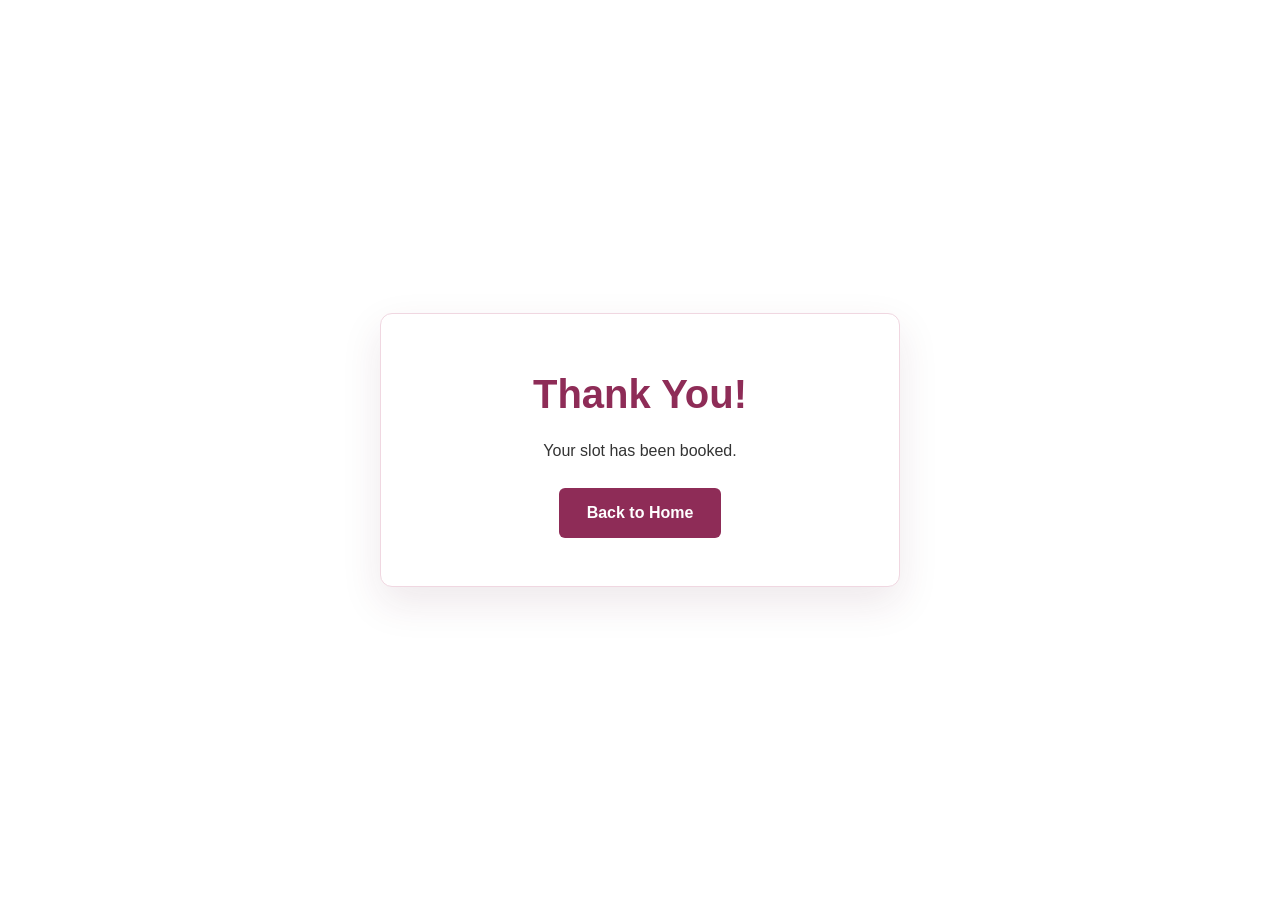
<file: thankyou.html>
<!DOCTYPE html>
<html lang="en">
<head>
  <meta charset="UTF-8">
  <meta name="viewport" content="width=device-width, initial-scale=1.0">
  <title>Thank You! | Style Zone Salon</title>
  <style>
    * {
      box-sizing: border-box;
    }

    body {
      min-height: 100vh;
      margin: 0;
      padding: 24px;
      display: grid;
      place-items: center;
      font-family: Arial, sans-serif;
      line-height: 1.6;
      color: #333;
      background-image: url("https://img.magnific.com/free-photo/blur-gym-fitness_74190-4445.jpg?semt=ais_hybrid&w=740&q=80");
      background-size: cover;
      background-position: center;
      background-repeat: no-repeat;
    }

    .thankyou-card {
      width: min(100%, 520px);
      padding: clamp(28px, 7vw, 48px);
      border: 1px solid #f0d7e1;
      border-radius: 12px;
      background-color: white;
      box-shadow: 0 16px 40px rgba(89, 28, 54, 0.1);
      text-align: center;
    }

    h1 {
      margin: 0 0 12px;
      color: #8e2c57;
      font-size: clamp(30px, 8vw, 40px);
    }

    p {
      margin: 0 0 24px;
    }

    .back-home {
      display: inline-block;
      padding: 12px 28px;
      border-radius: 6px;
      background-color: #8e2c57;
      color: white;
      font-weight: bold;
      text-decoration: none;
      transition: background-color 0.2s;
    }

    .back-home:hover {
      background-color: #6d1f42;
    }

    .back-home:focus-visible {
      outline: 3px solid #c47b9a;
      outline-offset: 3px;
    }
  </style>
</head>
<body>
  <main class="thankyou-card">
    <h1>Thank You!</h1>
    <p>Your slot has been booked.</p>
    <a class="back-home" href="index.html">Back to Home</a>
  </main>
</body>
</html>
</file>
